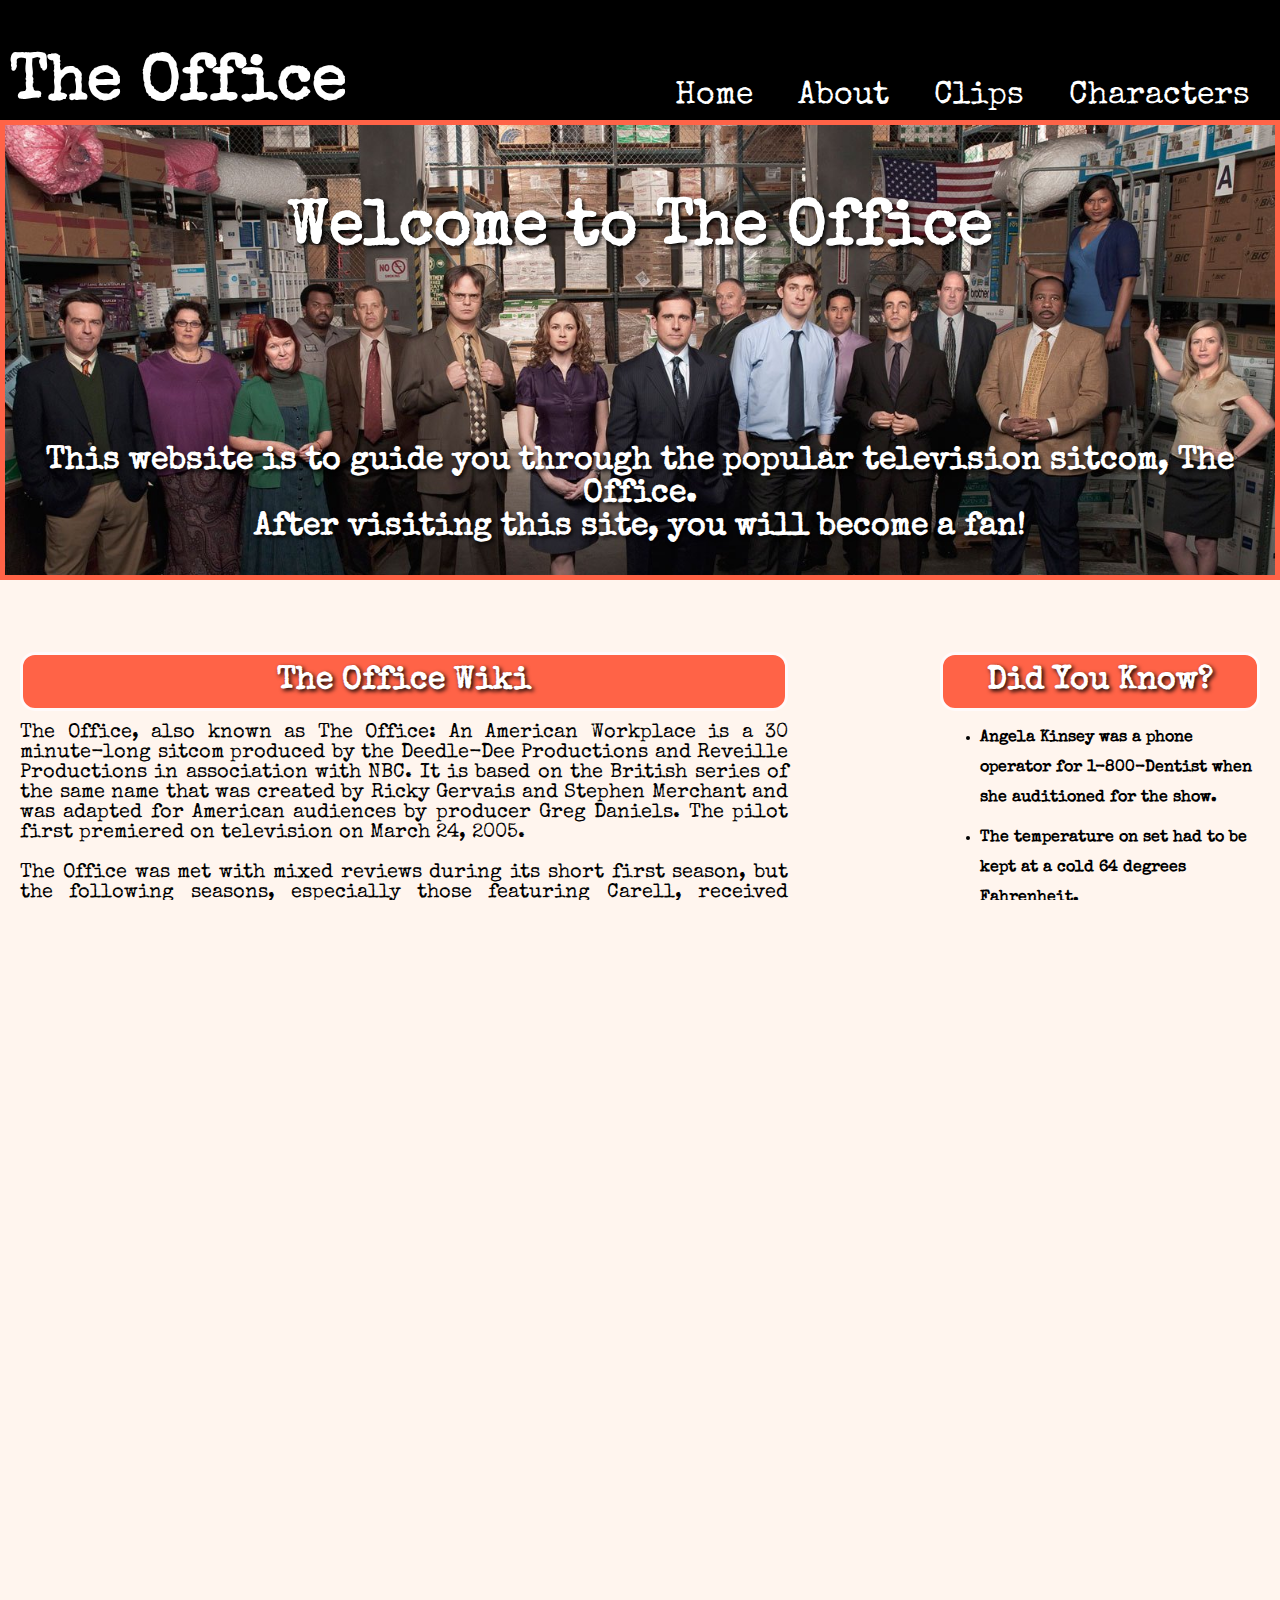
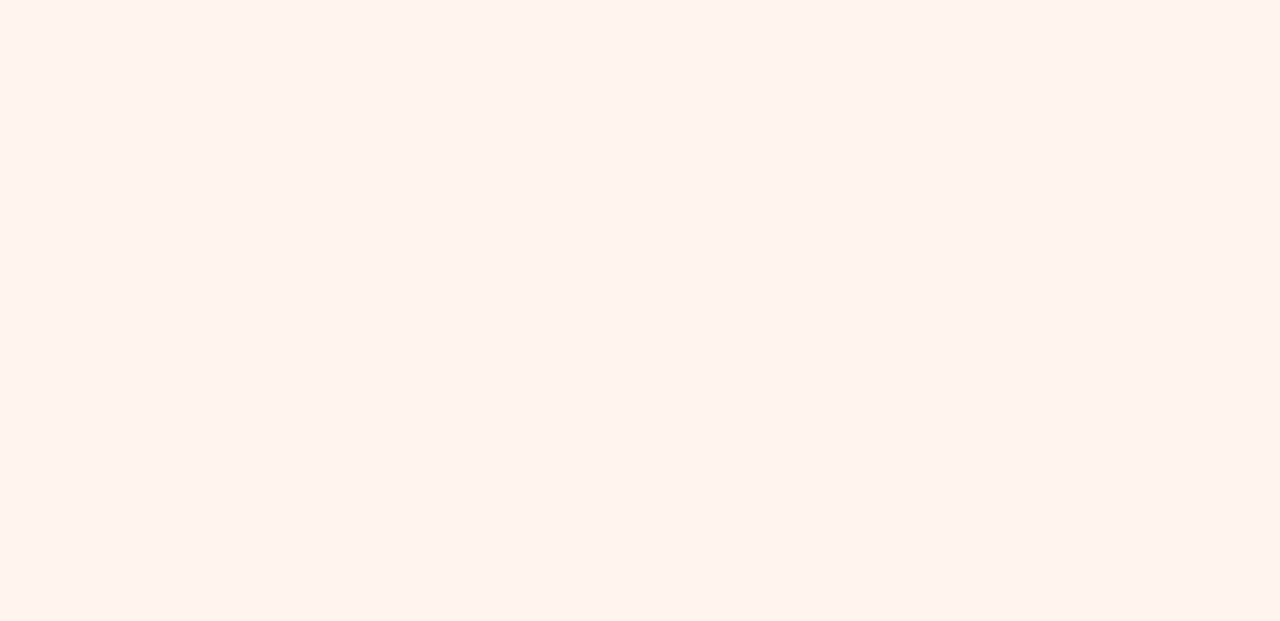
<file: about.html>
﻿<!DOCTYPE html>

<html lang="en" xmlns="http://www.w3.org/1999/xhtml">
<head>
    <meta charset="utf-8" />
    <title>the Office</title>
    <link href="design.css" rel="stylesheet" type="text/css">
    <link href="https://fonts.googleapis.com/css?family=Special+Elite&display=swap" rel="stylesheet">
</head>
<body>
    <header role="banner">


        <div class="navcontainer">
            <h1><a href="home.html" title="The Office Home Page">The Office</a></h1>
            <nav class="navbar">
                <ul>
                    <li><a href="index.html" title="The Office Home Page">Home</a></li>
                    <li><a href="about.html" title="About">About</a></li>
                    <li><a href="clips.html" title="Funny Clips">Clips</a></li>
                    <li><a href="characters.html" title="Characters">Characters</a></li>
                </ul>
            </nav>
        </div>

    </header>

    <main role="main">
        <header>
            <div class="underquotes">
                <h2>
                    Welcome to The Office
                </h2>

                <h3>
                    This website is to guide you through the popular television sitcom, The Office. <br /> After visiting this site, you will become a fan!
                </h3>
            </div>
        </header>





        <!--main page-->

        <div class="maincontainer">
            <div class="featured">
                <div class="featuredcontent">
                    <h3>
                      The Office Wiki
                    </h3>
                    
                    <p>
                        The Office, also known as The Office: An American Workplace is a 30 minute-long sitcom produced by the Deedle-Dee Productions and Reveille Productions in association with NBC.
                        It is based on the British series of the same name that was created by Ricky Gervais and Stephen Merchant and was adapted for American audiences by producer Greg Daniels. 
                        The pilot first premiered on television on March 24, 2005.
                    </p>
                    <p>

                        The Office was met with mixed reviews during its short first season, but the following seasons, especially those featuring Carell, received considerable acclaim from television critics. 
                        These seasons were included on several critics' year-end top TV series lists, winning several awards such as a Peabody Award in 2006, two Screen Actors Guild Awards, 
                        a Golden Globe Award for Carell's performance, and four Primetime Emmy Awards, including one for Outstanding Comedy Series in 2006.
                        Later seasons were criticized for a decline in quality, with many seeing Carell's departure in season seven as a contributing factor; however,
                        the final season ended the series' run with a generally positive response. 
                        The series finale was viewed by an estimated 5.69 million viewers, followed by an hour-long series retrospective.
                    </p>
                    <p>
                        To simulate the look of an actual documentary it was filmed in a single-camera setup without a studio audience or a laugh track.
                    </p>

                    <div class="midpage_container">
                        <h3>
                            The Creators and Producers
                        </h3>
                        <div class="midcontent">
                            <h4>Ricky Gervais</h4>
                            <a href="https://en.wikipedia.org/wiki/Ricky_Gervais"> <img src="img/rickyg.jpg" height="185" width="185" /></a>

                        </div>
                        <div class="midcontent">
                            <h4>Greg Daniels</h4>
                            <a href="https://en.wikipedia.org/wiki/Greg_Daniels">  <img src="img/gregd.jpg" height="185" width="185" /></a>

                        </div>

                        <div class="midcontent">
                            <h4>Stephan Merchant</h4>
                            <a href="https://en.wikipedia.org/wiki/Stephen_Merchant"> <img src="img/stephenm.jpg" height="185" width="185" /></a>
                        </div>
                        <p>

                        <p>
                            Ricky Gervais is the co-creator, alongside Stephen Merchant, of The Office UK and US version.
                            He is best known for starring as David Brent in the original series as well his work in the BBC series Extras.
                            He co-wrote and co-directed every episode of The Office UK and co-wrote two episodes of The Office US.
                            Greag Daniels took over the Office US and produced most episodes.
                        </p>
                        </p>
                    </div>
                </div>






                <!--rightside of the page-->
                <div class="rightside">
                    <h3>
                        Did You Know?
                    </h3>
                        <ul>
                    <li>
                        <b>Angela Kinsey was a phone operator for 1-800-Dentist when she auditioned for the show.</b>
                    </li>
                    <li>
                        <b>The temperature on set had to be kept at a cold 64 degrees Fahrenheit.</b>
                    </li>
                    <li>
                        <b> Jim and Pam's first kiss was John Krasinski's first on-screen kiss.</b>
                    </li>
                    <li>
                        <b>Steve Carell called in sick during the writers' strike with a case of "enlarged balls."</b>
                    </li>
                    <li>
                        <b>Phyllis Smith was a NFL cheerleader and a burlesque dancer.</b>
                    </li>
                        </ul>
                    <h3>Where to Watch!</h3>
                    <div class="netflixnav">
                        <a href="https://www.netflix.com/title/70136120"> <img src="img/netflixlogo.png" class="logos" /></a>
                    </div>
                    <div class="nbcnav">
                        <a href="https://www.nbc.com/the-office">  <img src="img/nbclogo.png" class="logos" /></a>

                    </div>
                    <div class="youtubenav">
                        <a href="https://www.youtube.com/channel/UCa90xqK2odw1KV5wHU9WRhg"><img src="img/youtubelogo.png" class="logos" /></a>
                    </div>


                </div>
            </div>







        


        </div>
    </main>













    <footer role="contentinfo">
        <p><a href="https://twitter.com/theofficenbc" title="twitter.com/theofficenbc">Visit their Twitter!!</a></p>
        <p>Guillermo Haro Inc.	&copy; </p>
    </footer>
</body>
</html>
</file>
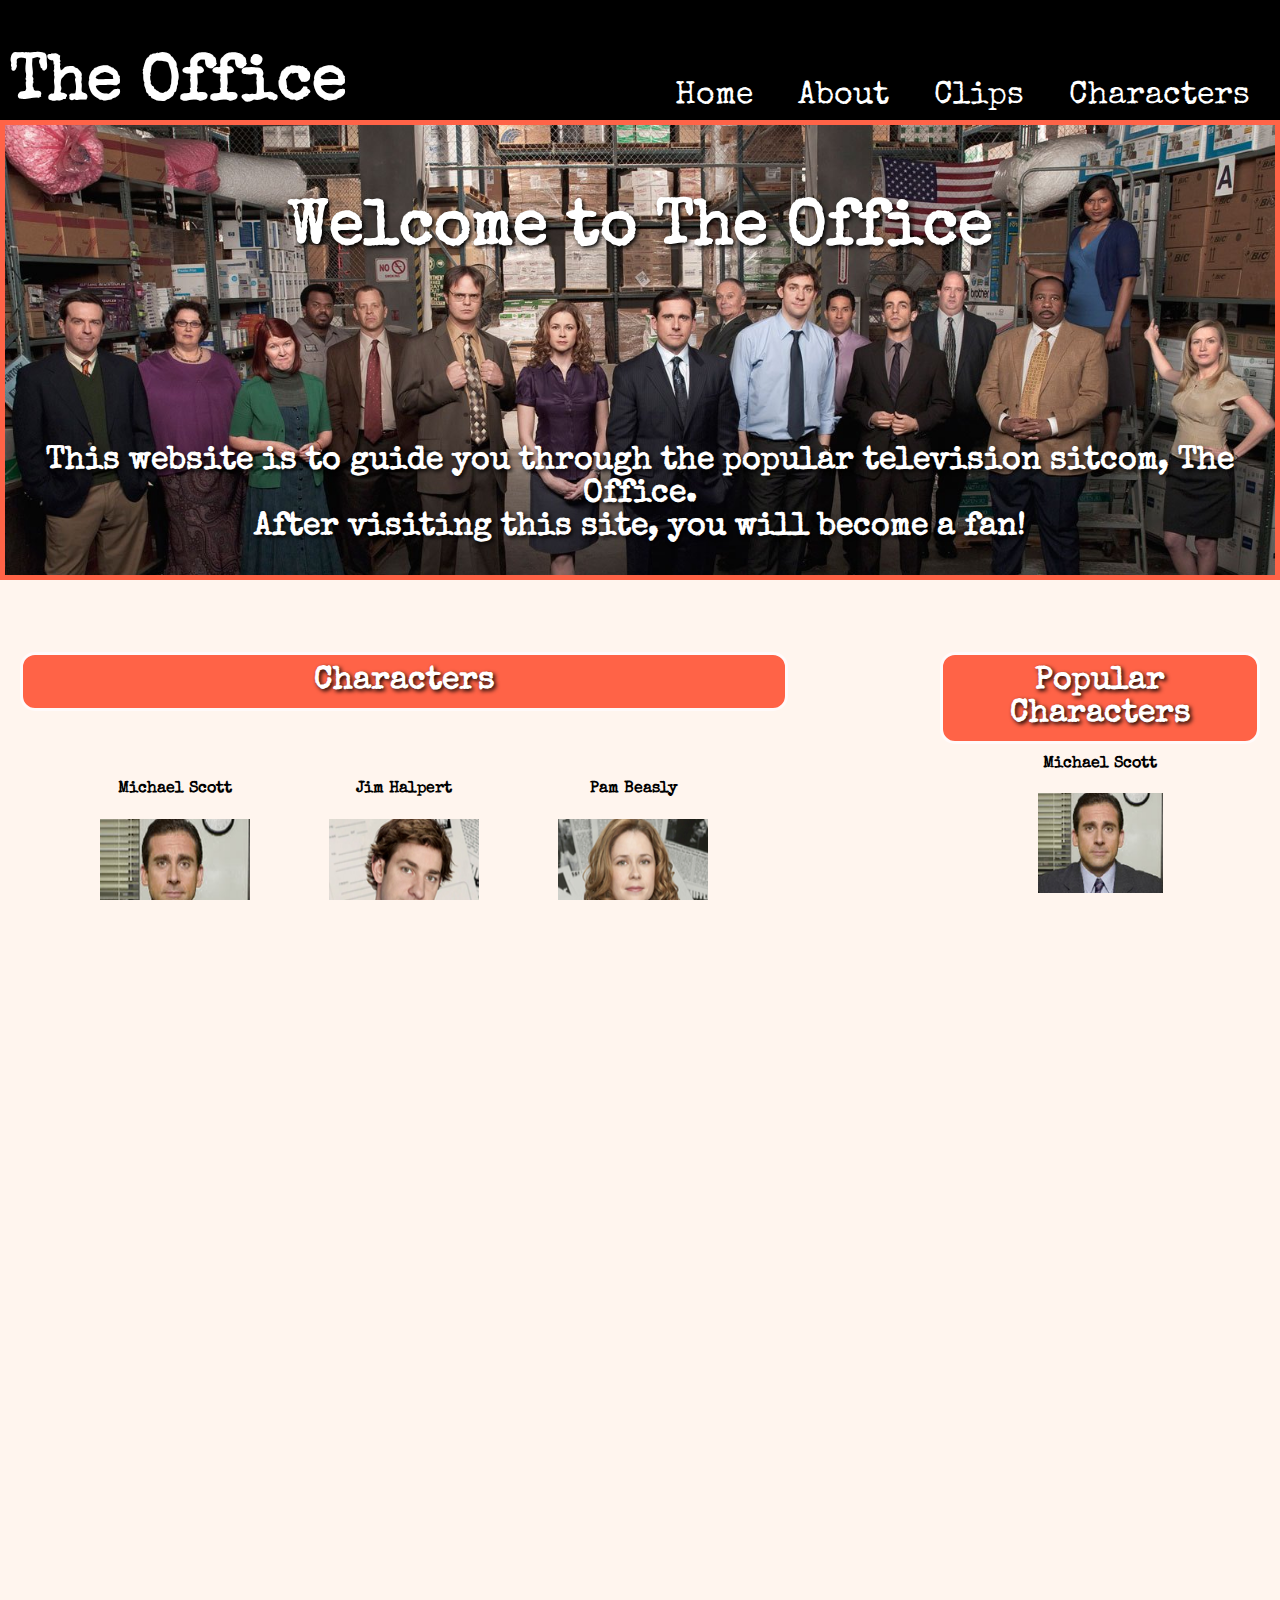
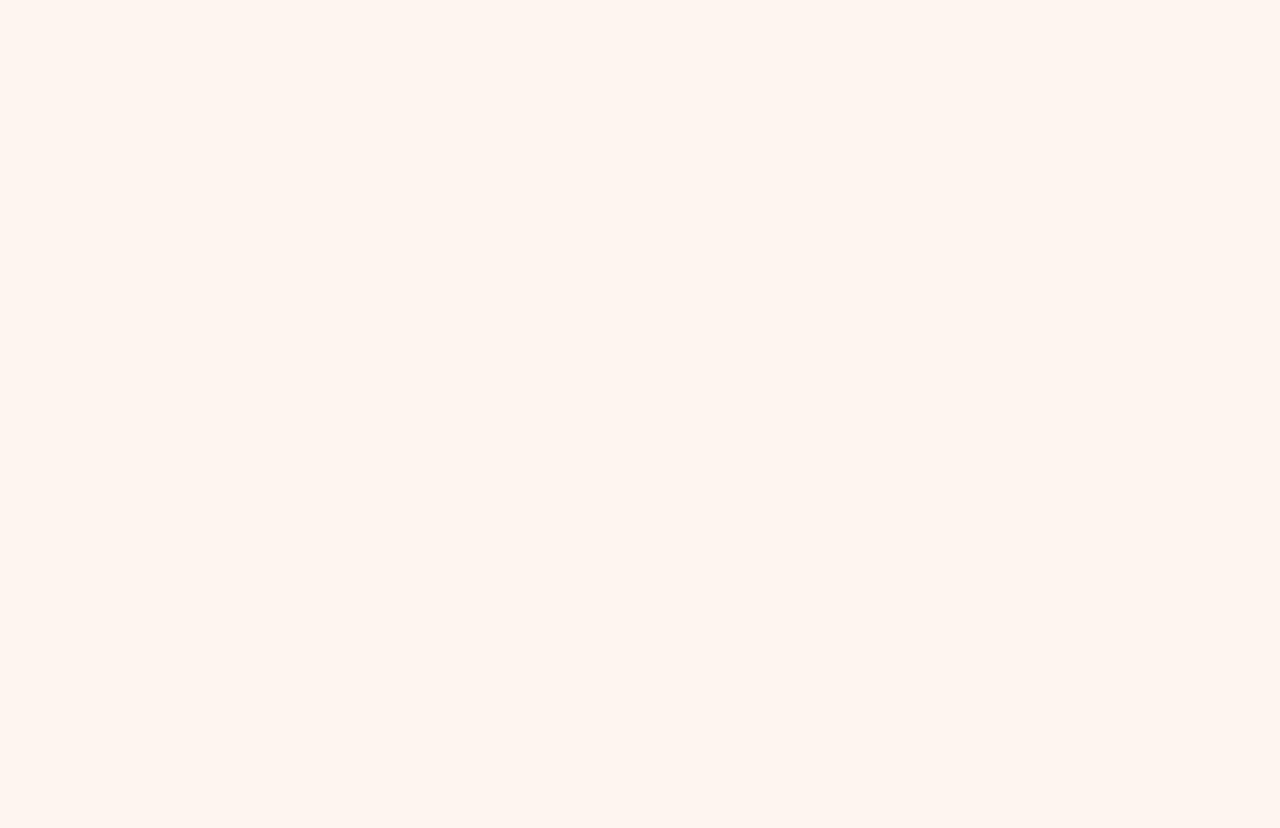
<file: characters.html>
﻿<!DOCTYPE html>

<html lang="en" xmlns="http://www.w3.org/1999/xhtml">
<head>
    <meta charset="utf-8" />
    <title>the Office</title>
    <link href="design.css" rel="stylesheet" type="text/css">
    <link href="https://fonts.googleapis.com/css?family=Special+Elite&display=swap" rel="stylesheet">
</head>
<body>
    <header role="banner">


        <div class="navcontainer">
            <h1><a href="home.html" title="The Office Home Page">The Office</a></h1>
            <nav class="navbar">
                <ul>
                    <li><a href="index.html" title="The Office Home Page">Home</a></li>
                    <li><a href="about.html" title="About">About</a></li>
                    <li><a href="clips.html" title="Funny Clips">Clips</a></li>
                    <li><a href="characters.html" title="Characters">Characters</a></li>
                </ul>
            </nav>
        </div>

    </header>

    <main role="main">
        <header>
            <div class="underquotes">
                <h2>
                    Welcome to The Office
                </h2>

                <h3>
                    This website is to guide you through the popular television sitcom, The Office. <br /> After visiting this site, you will become a fan!
                </h3>
            </div>
        </header>





        <!--main page-->

        <div class="maincontainer">
            <div class="featured">
                <div class="featuredcontent">
                    <div class="characteralign">
                    <h3>
                        Characters
                    </h3>

                    <div class="midcontent">
                        <h4>Michael Scott</h4>
                        <a href="https://en.wikipedia.org/wiki/Michael_Scott_(The_Office)"> <img src="img/michael.png" height="125" width="150" /></a>
                    </div>
                    <div class="midcontent">
                        <h4>Jim Halpert</h4>
                        <a href="https://en.wikipedia.org/wiki/Jim_Halpert">  <img src="img/jim.png" height="125" width="150" /></a>

                    </div>
                    <div class="midcontent">
                        <h4>Pam Beasly</h4>
                        <a href="https://en.wikipedia.org/wiki/Pam_Beesly"> <img src="img/pam.png" height="125" width="150" /></a>
                    </div>
                    <div class="midcontent">
                        <h4>Dwight K. Schrute</h4>
                        <a href="https://en.wikipedia.org/wiki/Dwight_Schrute"> <img src="img/dwight.png" height="125" width="150" /></a>
                    </div>
                    <div class="midcontent">
                        <h4>Angela Martin</h4>
                        <a href="https://en.wikipedia.org/wiki/Angela_Martin"> <img src="img/angela.png" height="125" width="150" /></a>
                    </div>
                    <div class="midcontent">
                        <h4>Oscar Martinez</h4>
                        <a href="https://en.wikipedia.org/wiki/Oscar_Martinez_(The_Office)"> <img src="img/oscar.png" height="125" width="150" /></a>
                    </div>
                    <div class="midcontent">
                        <h4>Creed Bratton</h4>
                        <a href="https://en.wikipedia.org/wiki/Creed_Bratton_(character)"> <img src="img/creed.png" height="125" width="150" /></a>
                    </div>
                    <div class="midcontent">
                        <h4>Darryl Philbin</h4>
                        <a href="https://en.wikipedia.org/wiki/Darryl_Philbin"> <img src="img/darryl.png" height="125" width="150" /></a>
                    </div>
                    <div class="midcontent">
                        <h4>Andy Bernard</h4>
                        <a href="https://en.wikipedia.org/wiki/Andy_Bernard"> <img src="img/andy.png" height="125" width="150" /></a>
                    </div>
                    <div class="midcontent">
                        <h4>Kelly Kappor</h4>
                        <a href="https://en.wikipedia.org/wiki/Kelly_Kapoor"> <img src="img/kelly.png" height="125" width="150" /></a>
                    </div>
                    <div class="midcontent">
                        <h4>Meredith Palmer</h4>
                        <a href="https://en.wikipedia.org/wiki/Meredith_Palmer"> <img src="img/meredith.png" height="125" width="150" /></a>
                    </div>
                    <div class="midcontent">
                        <h4>Toby Flenderson</h4>
                        <a href="https://en.wikipedia.org/wiki/Toby_Flenderson"> <img src="img/toby.png" height="125" width="150" /></a>
                    </div>
                    <div class="midcontent">
                        <h4>Ryan Howard</h4>
                        <a href="https://en.wikipedia.org/wiki/Ryan_Howard_(The_Office)"> <img src="img/ryan.png" height="125" width="150" /></a>
                    </div>
                    <div class="midcontent">
                        <h4>Phyllis Vance</h4>
                        <a href="https://en.wikipedia.org/wiki/Phyllis_Vance"> <img src="img/phyllis.png" height="125" width="150" /></a>
                    </div>
                    <div class="midcontent">
                        <h4>Stanley Hudson</h4>
                        <a href="https://en.wikipedia.org/wiki/Stanley_Hudson"> <img src="img/stanley.png" height="125" width="150" /></a>
                    </div>
                    <div class="midcontent">
                        <h4>Kevin Malone</h4>
                        <a href="https://en.wikipedia.org/wiki/Kevin_Malone"> <img src="img/kevin.png" height="125" width="150" /></a>
                    </div>
                        </div>
                </div>
            






                <!--rightside of the page-->
                <div class="rightside">
                    <h3>
                        Popular Characters
                    </h3>
                    <div class="popularcharacters">
                    <h4>Michael Scott</h4>
                    <a href="https://en.wikipedia.org/wiki/Michael_Scott_(The_Office)"> <img src="img/michael.png" height="100" width="125" /></a>
                    <h4>Pam Beasly</h4>
                    <a href="https://en.wikipedia.org/wiki/Pam_Beesly"> <img src="img/pam.png" height="100" width="125" /></a>
                    <h4>Jim Halpers</h4>
                    <a href="https://en.wikipedia.org/wiki/Jim_Halpert"> <img src="img/jim.png" height="100" width="125" /></a>
                    <h4>Dwight Schrute</h4>
                    <a href="https://en.wikipedia.org/wiki/Dwight_Schrute"> <img src="img/dwight.png" height="100" width="125" /></a>
                    </div>





                    <h3>Where to Watch!</h3>
                    <div class="netflixnav">
                        <a href="https://www.netflix.com/title/70136120"> <img src="img/netflixlogo.png" class="logos" /></a>
                    </div>
                    <div class="nbcnav">
                        <a href="https://www.nbc.com/the-office">  <img src="img/nbclogo.png" class="logos" /></a>

                    </div>
                    <div class="youtubenav">
                        <a href="https://www.youtube.com/channel/UCa90xqK2odw1KV5wHU9WRhg"><img src="img/youtubelogo.png" class="logos" /></a>
                    </div>





                </div>
                </div>
            </div>

            

       
    </main>













    <footer role="contentinfo">
        <p><a href="https://twitter.com/theofficenbc" title="twitter.com/theofficenbc">Visit their Twitter!!</a></p>
        <p>Guillermo Haro Inc.	&copy; </p>
    </footer>
</body>
</html>
</file>
<file: design.css>
﻿html, body {
	width: 100%;
	height: 100%;
	margin: 0px;
	padding: 0px;
	overflow-x: hidden
}

body {
	font-family: 'Special Elite', 'Franklin Gothic Medium', 'Arial Narrow', Arial, sans-serif;
	width: 100%;
	margin: 0 auto;
	background-color: #FFF5EE;
}
/*header*/
.navcontainer {
	background-color: black;
	color: white;
	text-align: center;
	padding: 10px;
	height: 100px;
}

h1 {
	font-size: 4em;
	text-align: left;
}

	h1 a {
		color: white;
		text-decoration: none;
	}

.navbar {
	text-align: right;
	position: relative;
	bottom: 80px;
}

	.navbar a {
		text-decoration: none;
		color: white;
		padding: 20px;
	}

	.navbar li {
		text-align: end;
		list-style-type: none;
		display: inline;
		font-size: 2em;
	}

	.navbar a:hover {
		color: #FF6347;
	}
/*-----------------main---------------------------*/

.underquotes {
	background: url("img/officebg3.jpg") no-repeat;
	background-size: cover;
	border: 5px solid #FF6347;
	background-position-y: 30%;
	height: 450px;
}

	.underquotes h2 {
		font-size: 4em;
		text-shadow: 2px 2px 4px #000000;
		color: white;
		text-align: center;
		position: relative;
		top: 20px;
	}

	.underquotes h3 {
		font-size: 2em;
		color: white;
		text-shadow: 2px 2px 4px #000000;
		text-align: center;
		position: relative;
		top: 150px;
	}
/*Featured in main */
.featured {
	display: inline-block;
}

.featuredcontent {
	width: 60%;
	float: left;
	margin: 20px;
}

	.featuredcontent h3 {
		font-size: 2rem;
		text-shadow: 2px 2px 4px #000000;
		position: relative;
		top: 20px;
		background-color: #FF6347;
		border: 3px solid #FFFAFA;
		color: white;
		font-weight: bolder;
		padding: 10px;
		text-align: center;
		border-radius: 15px;
	}


	.featuredcontent p {
		text-align: justify;
		font-size: 20px;
	}

.inthenewsimg {
	height: 50%;
	width: 50%;
	float: right;
	margin-left: 10px;
	border: 2px solid white;
}

.midpage_container {
	text-align: center;
}


.midcontent {
	padding: 37px;
	margin: auto;
	display: inline-block
}


.characteralign {
	text-align: center;
}

/*===========rightside====================*/
.rightside {
	float: right;
	width: 25%;
	margin: 20px;
}

	.rightside h3 {
		font-size: 2rem;
		text-shadow: 2px 2px 4px #000000;
		position: relative;
		top: 20px;
		background-color: #FF6347;
		border: 3px solid #FFFAFA;
		color: white;
		font-weight: bolder;
		padding: 10px;
		text-align: center;
		border-radius: 15px;
	}


	.rightside p {
		text-align: justify;
		font-size: 20px;
	}

	.rightside a {
		text-decoration: none;
	}

		.rightside a:hover {
			color: #FF6347;
		}


.popularcharacters {
	text-align: center;
}

/*where to watch*/
.logos {
	height: 50%;
	width: 50%;
	padding: 25px;
	margin: auto 80px;
}


/*=============Clips featured in index===============*/
.featuredClips {
	text-align: center;
	padding: 20px 80px 80px 80px;
}

	.featuredClips h3 {
		font-size: 3rem;
		text-shadow: 2px 2px 4px #000000;
		position: relative;
		top: 20px;
		background-color: #FF6347;
		border: 3px solid #FFFAFA;
		color: white;
		font-weight: bolder;
		padding: 10px;
		text-align: center;
		border-radius: 15px;
	}



.clips {
	padding: 10px;
	margin: auto;
	display: inline-block;
}

	.clips h4 {
		font-size: 1rem;
		text-shadow: 2px 2px 4px #000000;
		position: relative;
		background-color: #FF6347;
		border: 3px solid #FFFAFA;
		color: white;
		font-weight: bolder;
		padding: 10px;
		text-align: center;
		border-radius: 15px;
	}


.rightside ul {
	line-height: 30px;
}

.rightside li {
	margin: 10px 0;
}














/*footer*/
footer {
	position: relative;
	left: 0;
	bottom: 0;
	height: 100px;
	width: 100%;
	background-color: black;
	color: white;
	text-align: center;
	border-top: 5px solid #FF6347;
}

	footer a {
		text-decoration: none;
		color: white;
		text-decoration: solid;
	}

		footer a:hover {
			color: #FF6347;
		}
</file>
